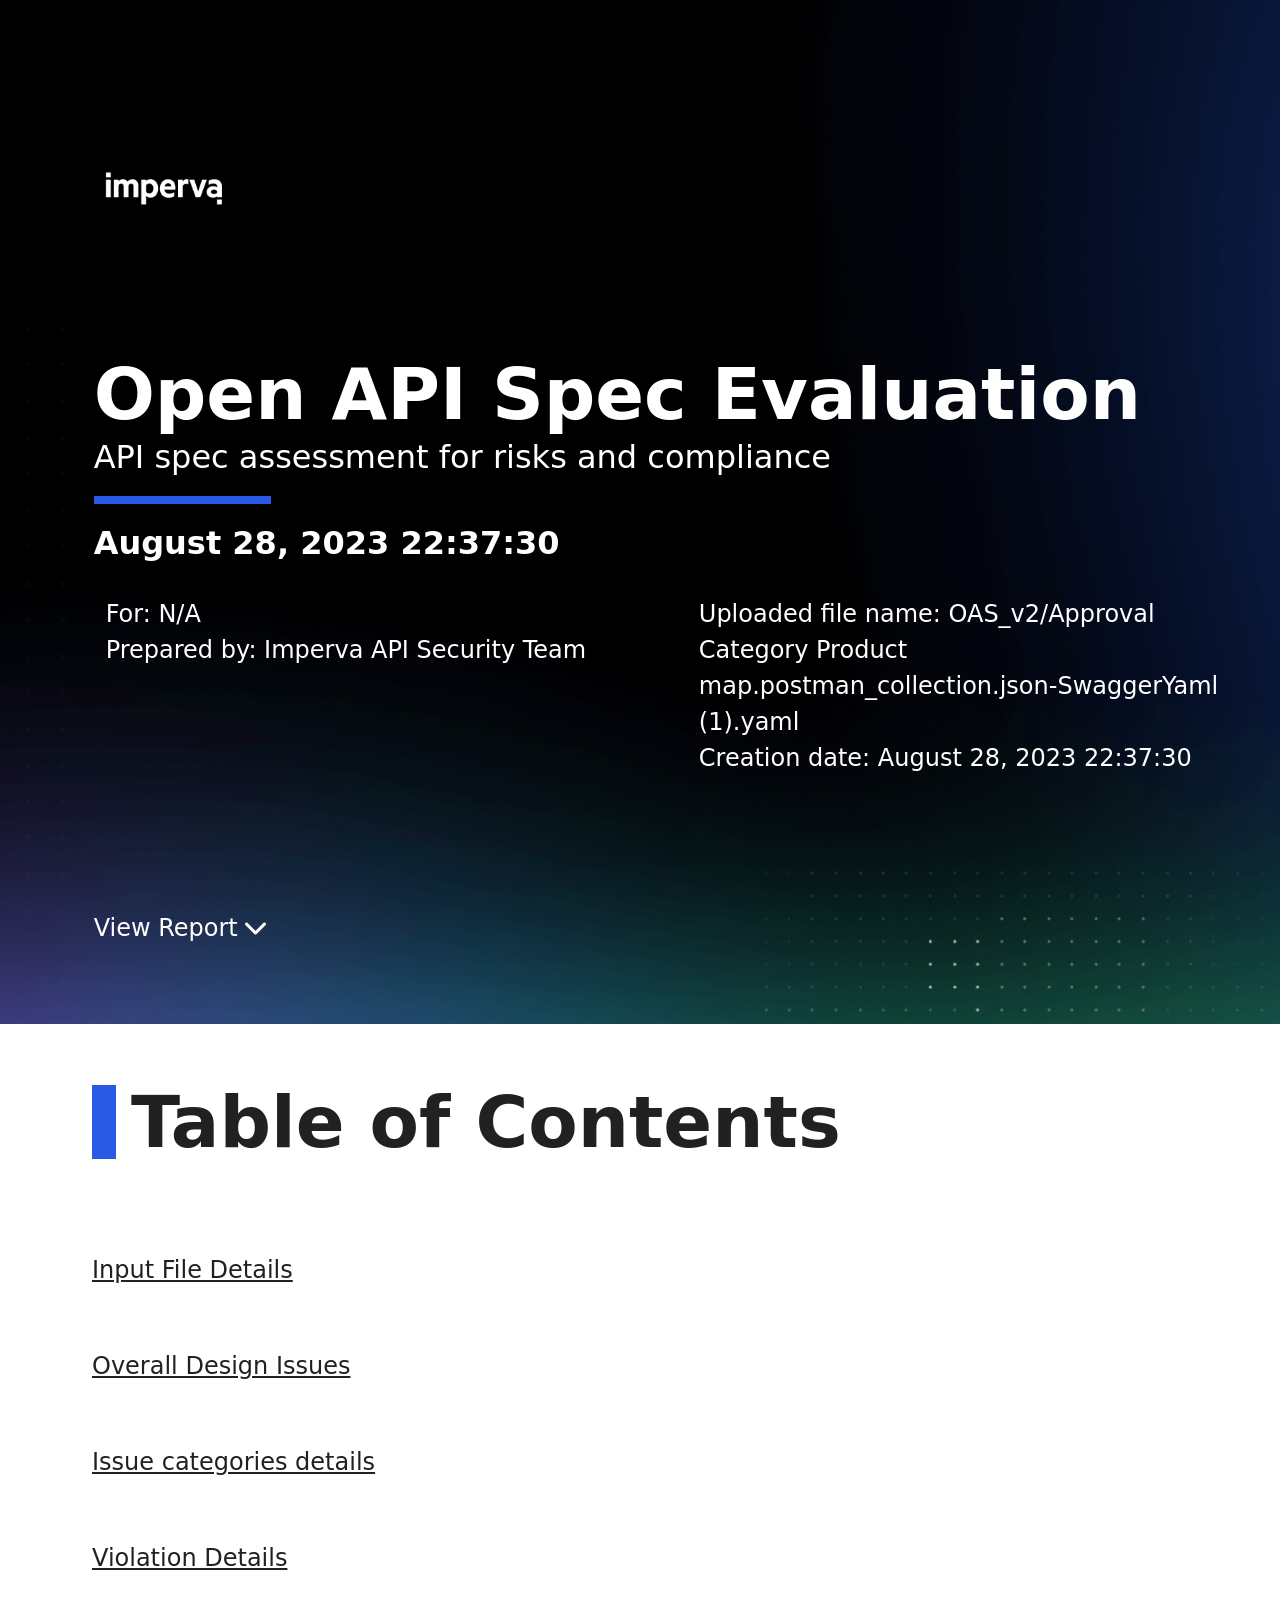
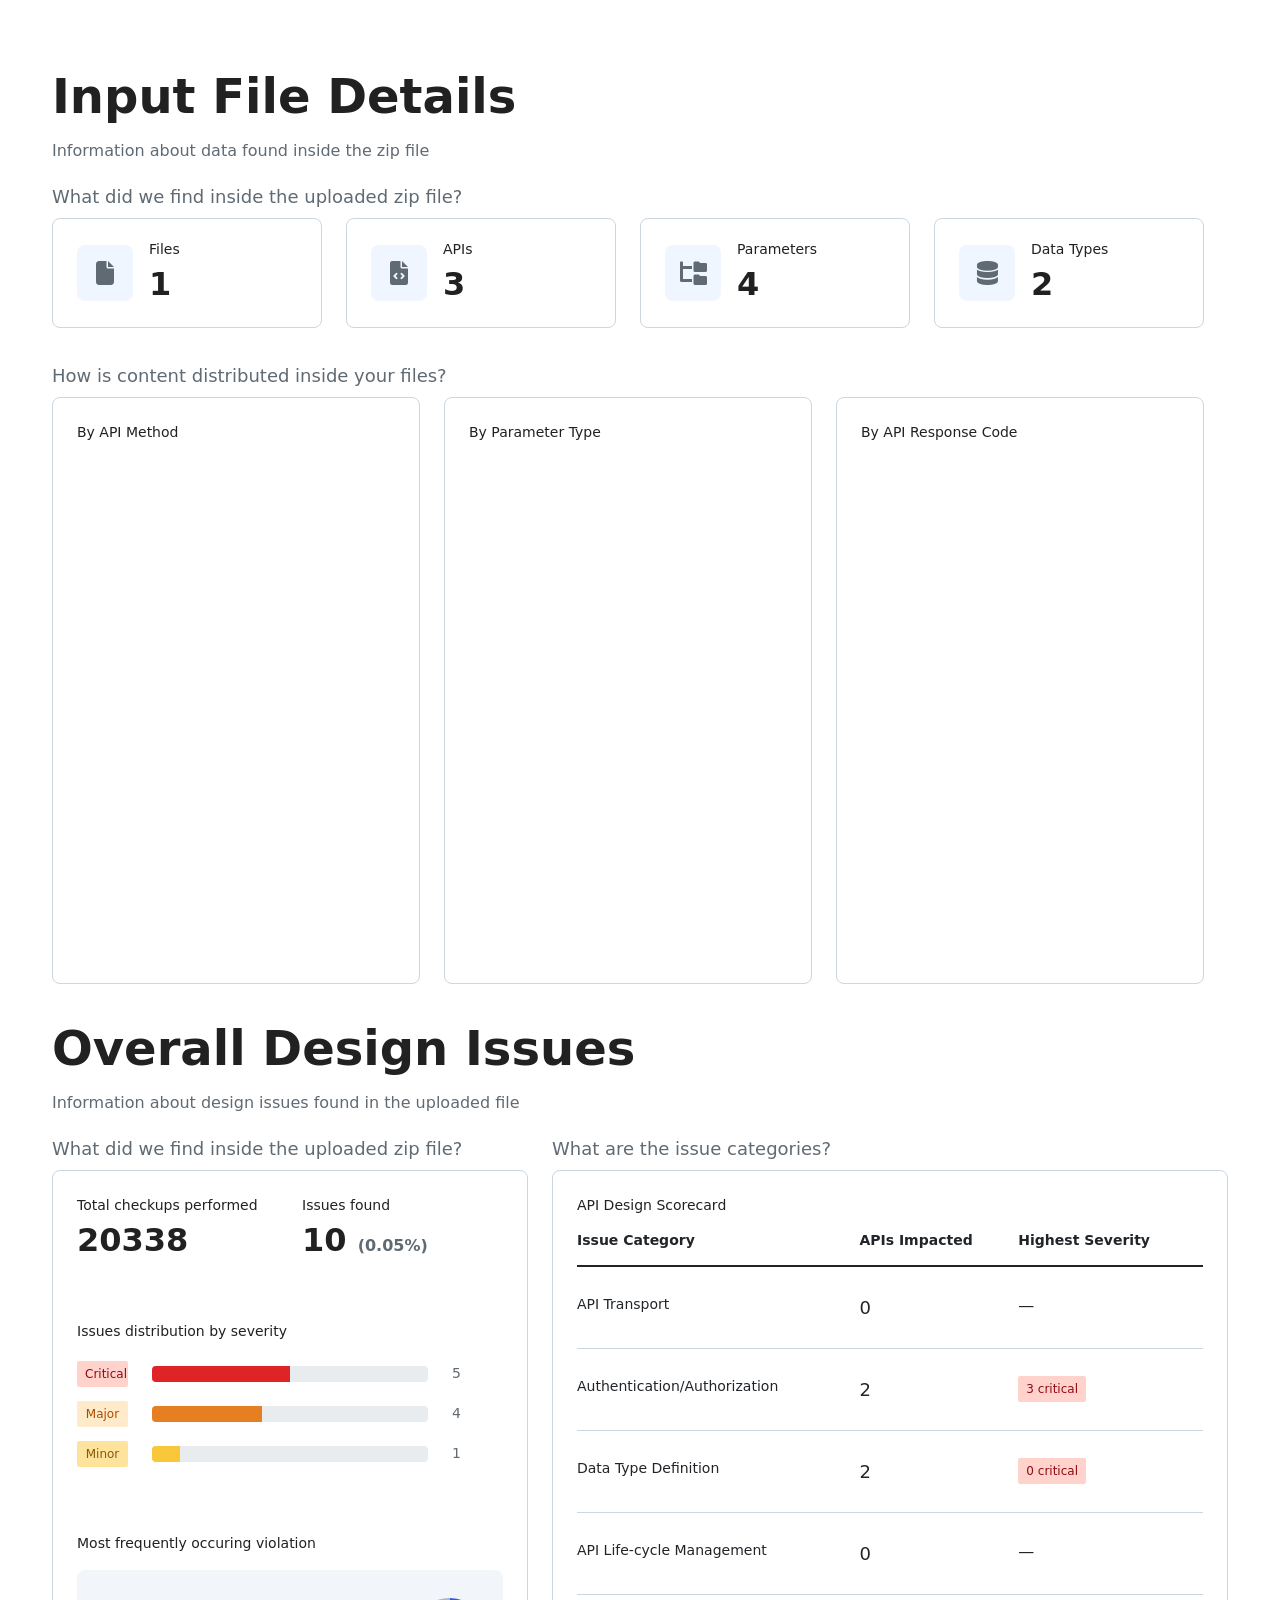
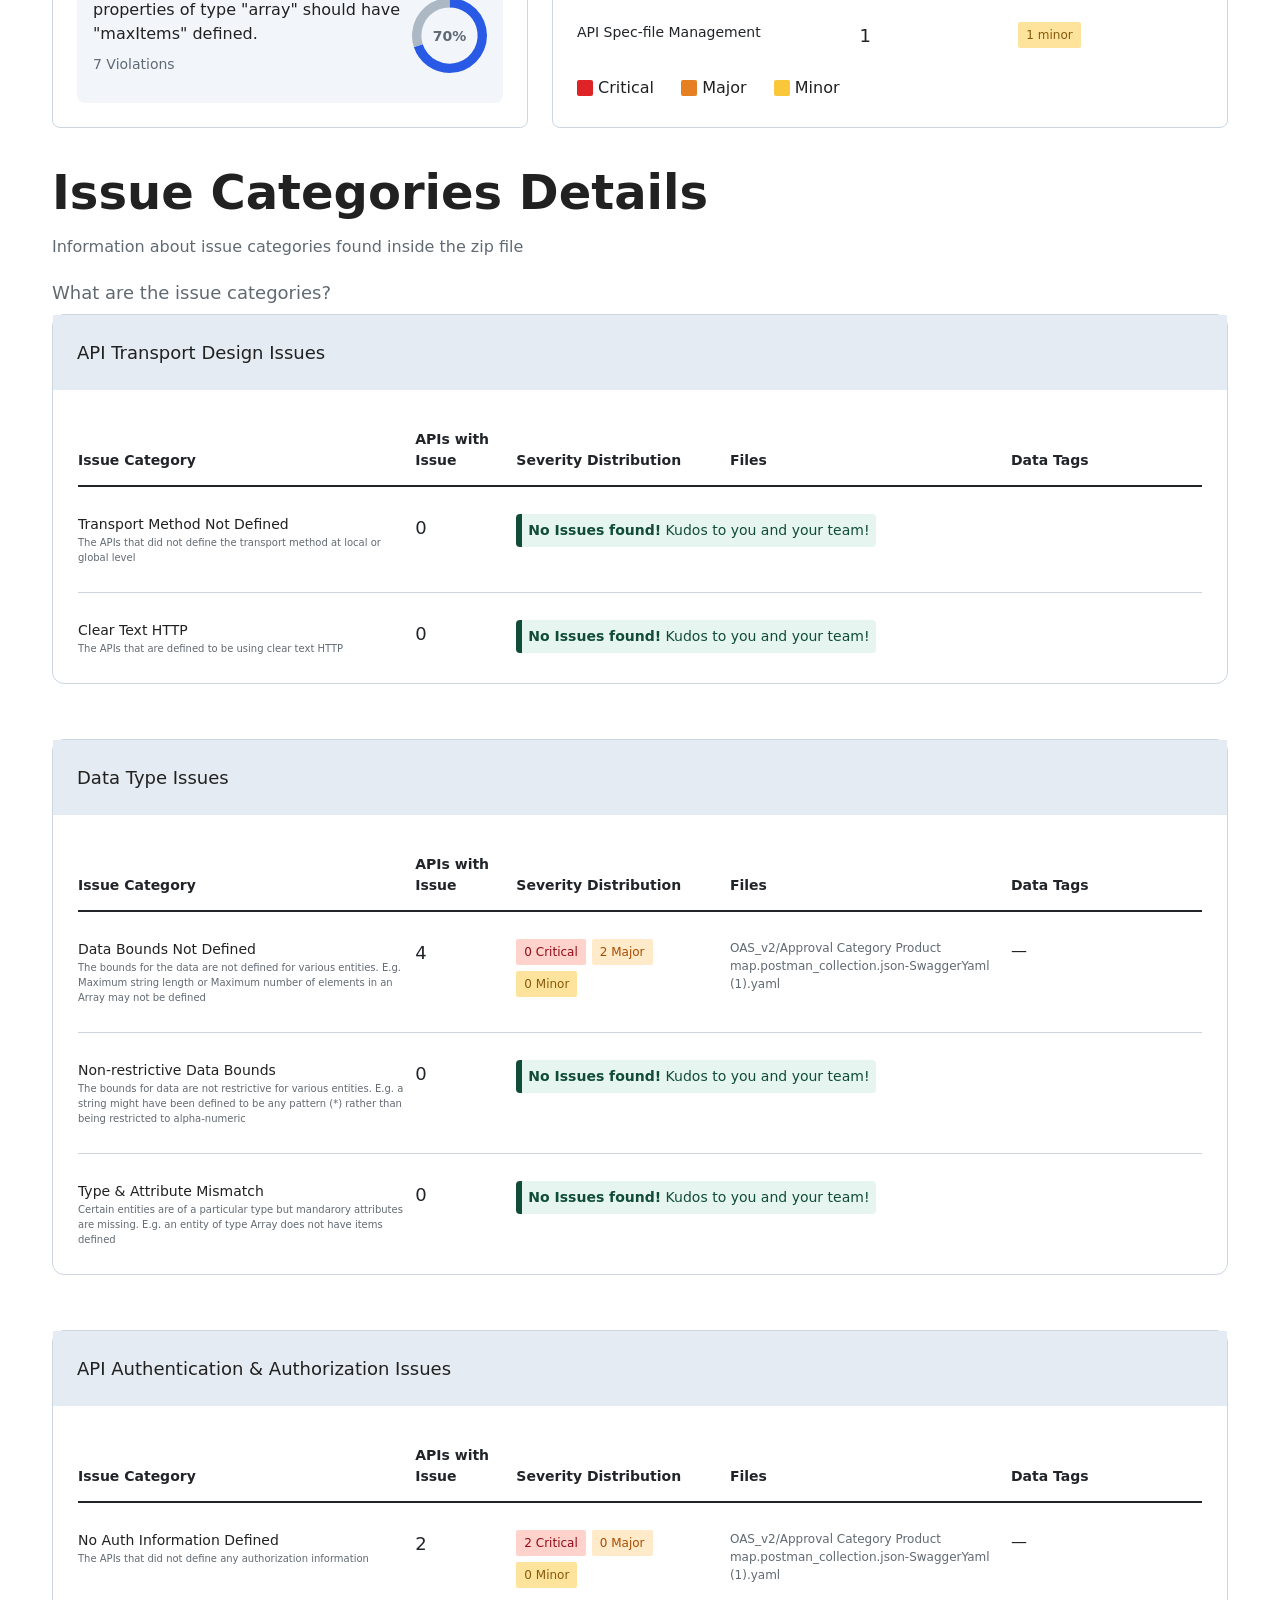
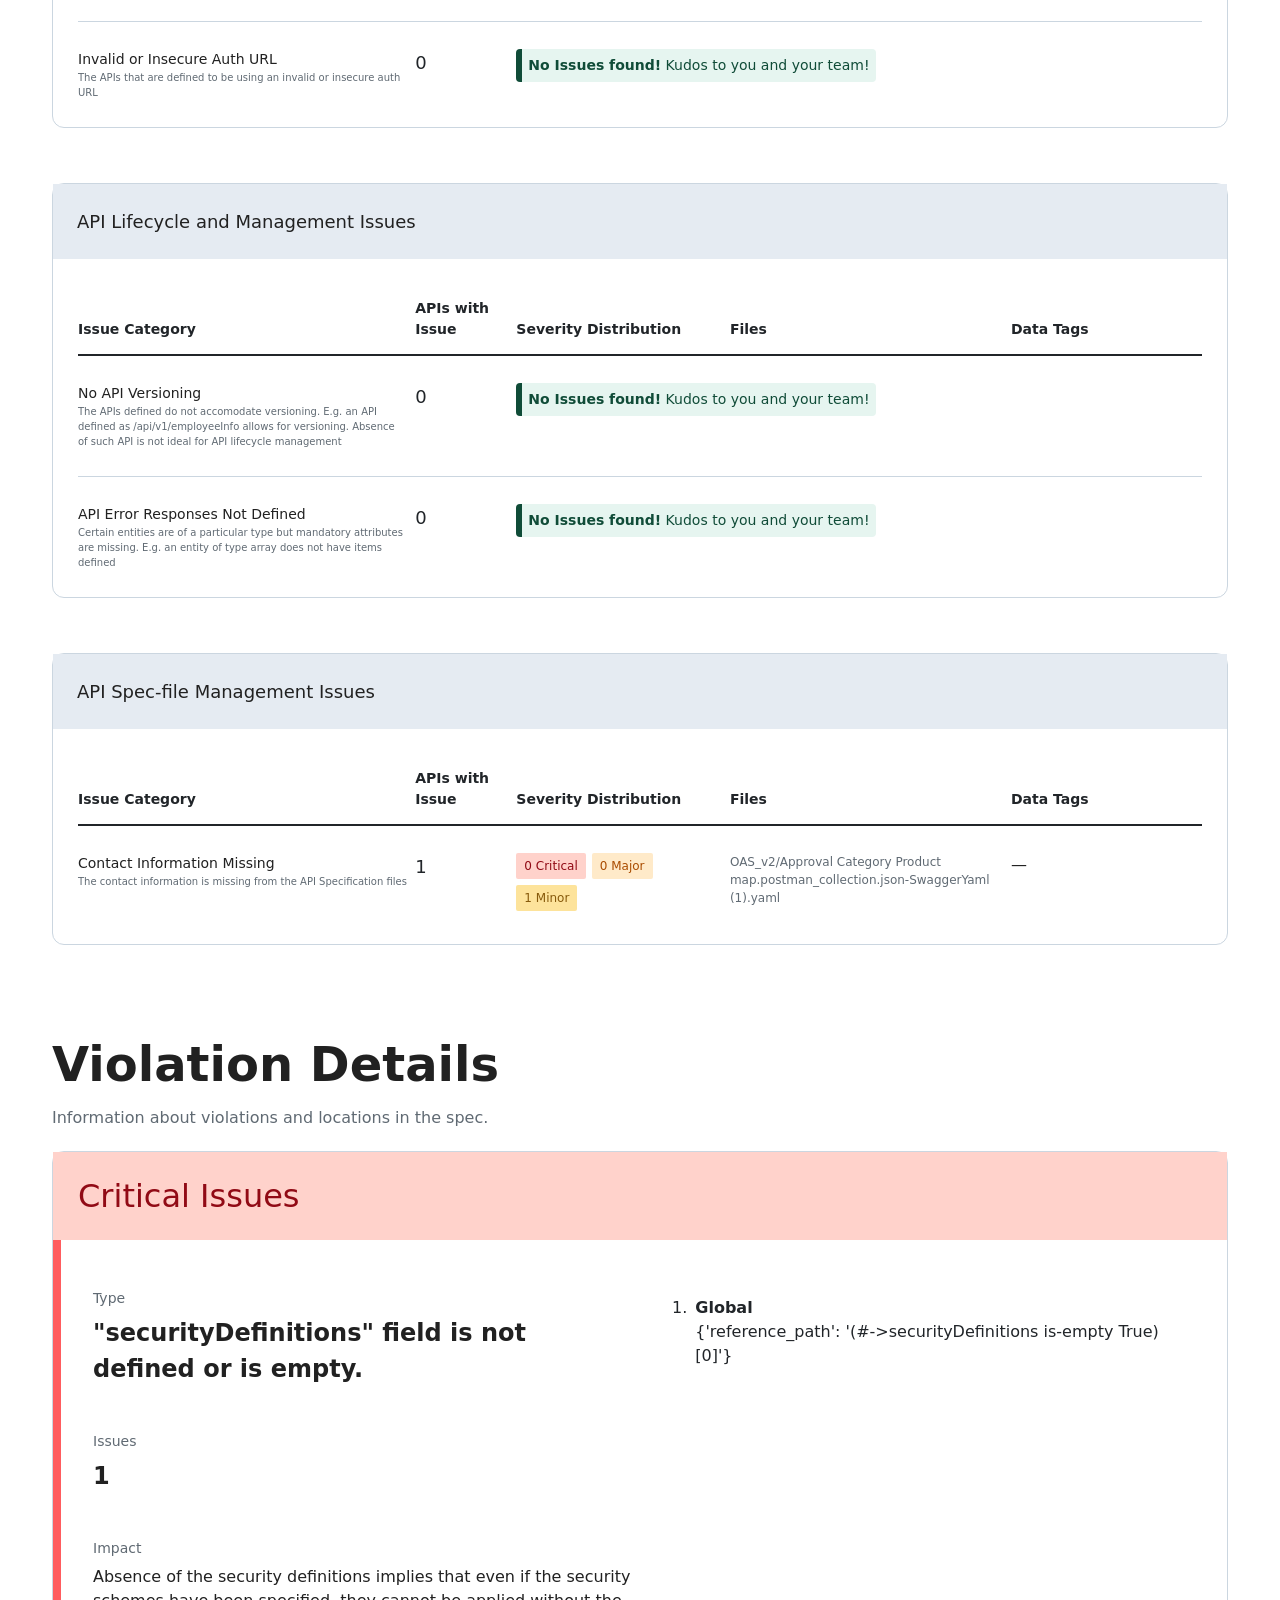
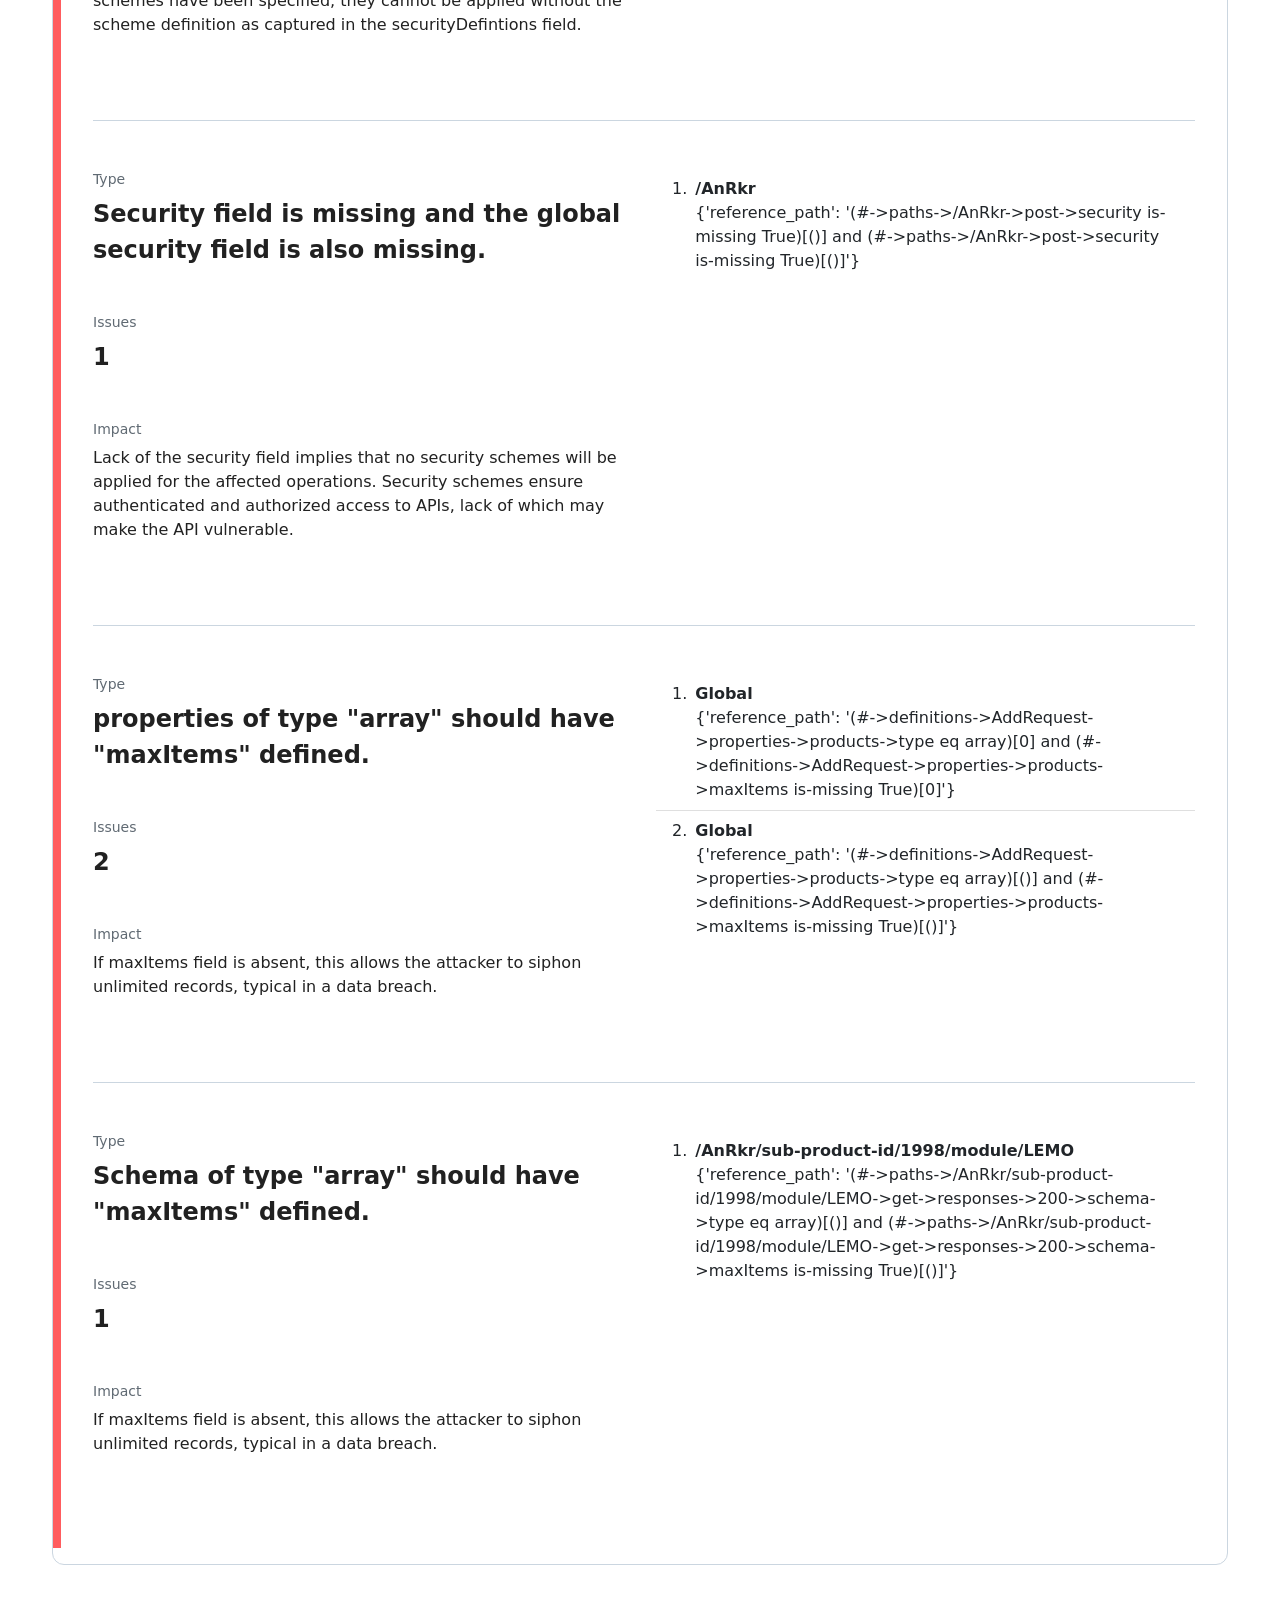
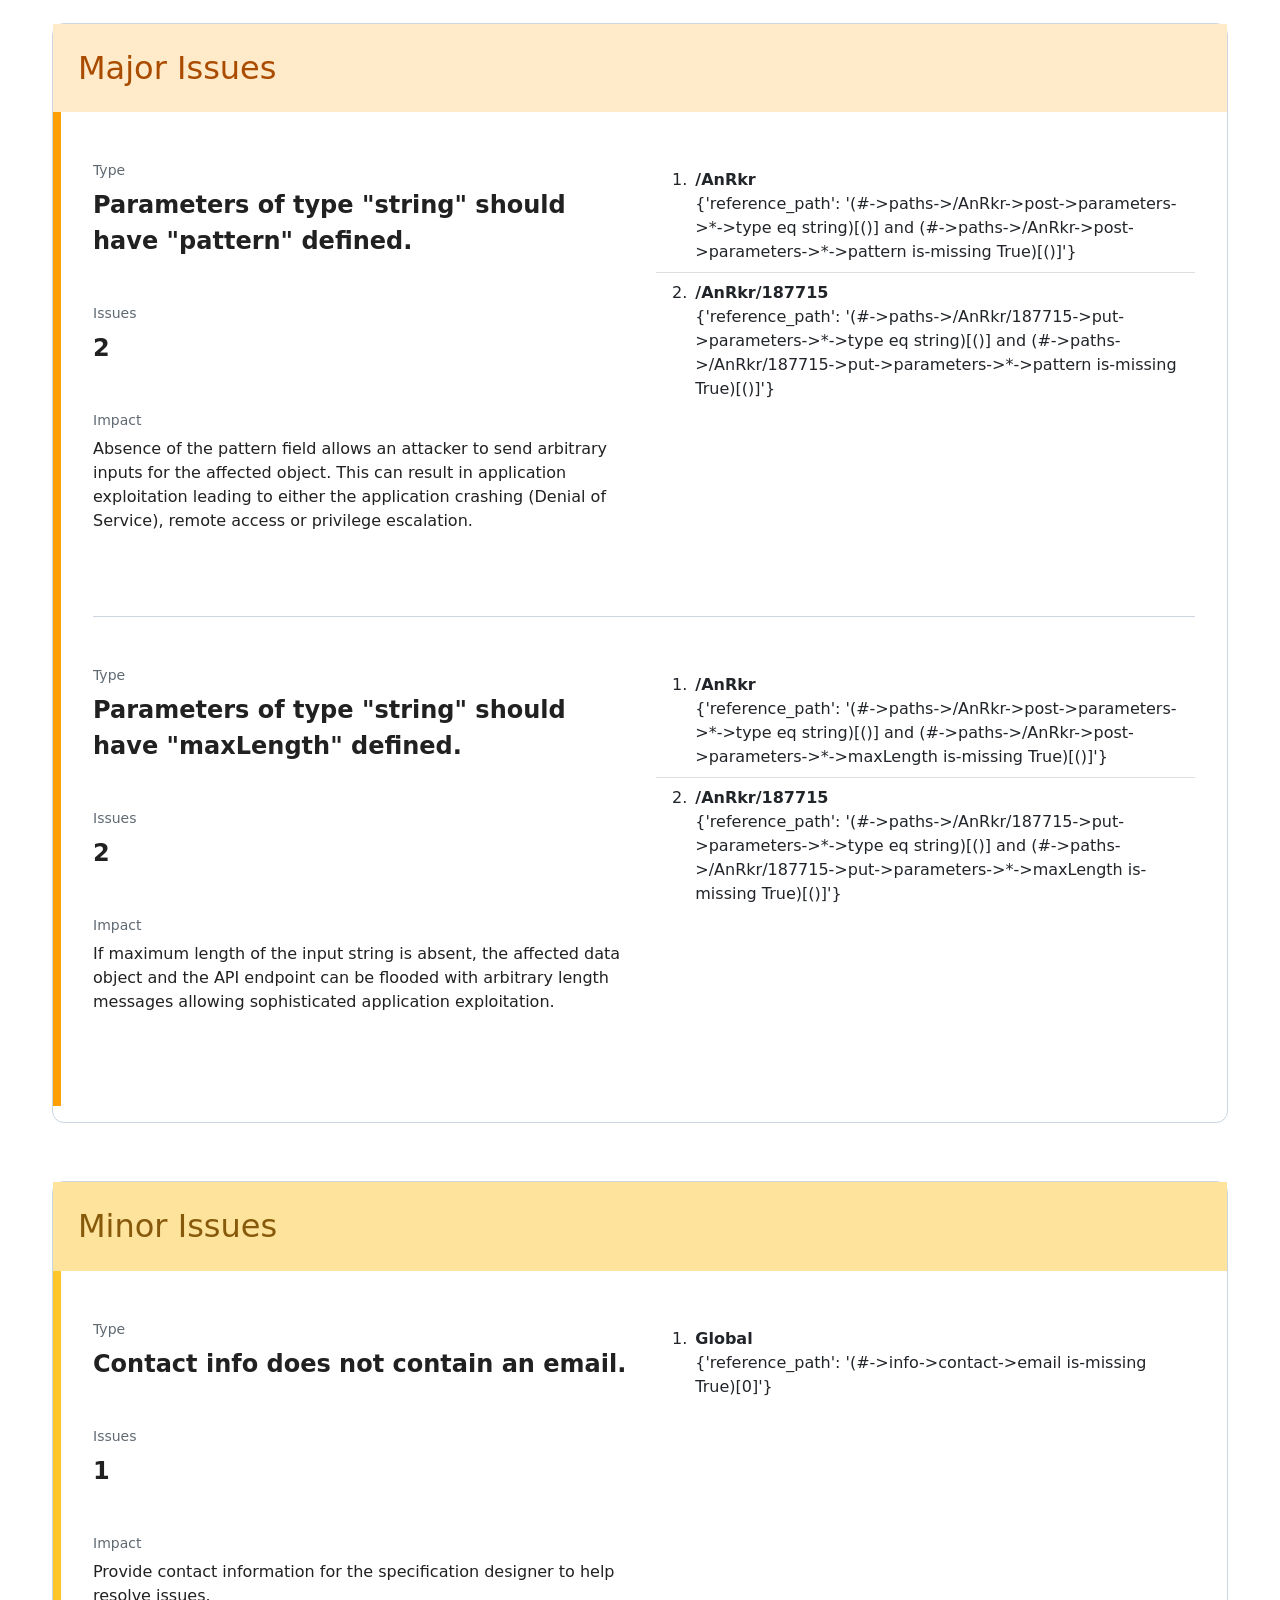
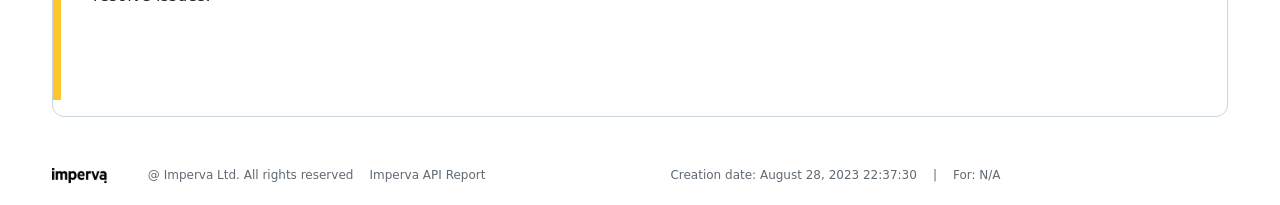
<file: sparc_report/index.html>
<!DOCTYPE html>
<html>
  <head>
    <link rel="stylesheet" type="text/css" href="./styles/bootstrap.min.css" />
    <link rel="stylesheet" type="text/css" href="./styles/all.min.css" />
    <link rel="stylesheet" type="text/css" href="./styles/html.css" />
    <title>Imperva - Open API Spec Evaluation Report</title>
  </head>

  <body onload="onDOMLoad()">
    <!-- NEW SLIDE -->
    <!-- TITLE -->
    <div class="slide intro-slide">
      <img class="branding" src="./assets/images/logo.png" />

      <div class="intro-title">
        <h1>Open API Spec Evaluation</h1>
        <h3>API spec assessment for risks and compliance</h3>
        <div class="intro-divider"></div>
        <h6>August 28, 2023 22:37:30</h6>

        <div class="row">
          <div class="col-6">
            <p class="customer">Prepared for: Name of the company</p>
            <p>Prepared by: Imperva API Security Team</p>
          </div>
          <div class="col-6">
            <p>Uploaded file name: OAS_v2/Approval Category Product map.postman_collection.json-SwaggerYaml (1).yaml</p>
            <p class="date">Creation Time: Jan 22, 2022, 14:56</p>
          </div>
        </div>

      </div>

      <div class="intro-footer">
        <p>
          View Report
          <i class="fa-solid fa-chevron-down"></i>
        </p>
      </div>
    </div>

    <!-- NEW SLIDE -->
    <!-- TABLE OF CONTENTS -->
    <div class="slide table-slide">
      <div class="title">
        <div class="block"></div>
        <h1>Table of Contents</h1>
      </div>

      <a class="table-link" href="#input-file-details">Input File Details</a>
      <a class="table-link" href="#overall-design-issues"
        >Overall Design Issues</a
      >
      <a class="table-link" href="#issue-categories-details"
        >Issue categories details</a
      >
      <a class="table-link" href="#violation-details">Violation Details</a>
    </div>

    <!-- NEW SLIDE -->
    <!-- INPUT FILE DETAILS -->
    <div id="input-file-details" class="slide content-slide input-file-details">

      <div class="slide-content">
        <h1>Input File Details</h1>
        <h3>Information about data found inside the zip file</h3>

        <div class="statistics">
          <p class="widget-title">
            What did we find inside the uploaded zip file?
          </p>
          <div class="row">
            <div class="col-3">
              <div class="statistic-col">
                <div class="icon-container">
                  <i class="fa-solid fa-file"></i>
                </div>
                <div>
                  <p class="stat-label">Files</p>
                  <p class="stat-metric">1</p>
                </div>
              </div>
            </div>
            <div class="col-3">
              <div class="statistic-col">
                <div class="icon-container">
                  <i class="fa-solid fa-file-code"></i>
                </div>
                <div>
                  <p class="stat-label">APIs</p>
                  <p class="stat-metric">3</p>
                </div>
              </div>
            </div>
            <div class="col-3">
              <div class="statistic-col">
                <div class="icon-container">
                  <i class="fa-solid fa-folder-tree"></i>
                </div>
                <div>
                  <p class="stat-label">Parameters</p>
                  <p class="stat-metric">4</p>
                </div>
              </div>
            </div>
            <div class="col-3">
              <div class="statistic-col">
                <div class="icon-container">
                  <i class="fa-solid fa-database"></i>
                </div>
                <div>
                  <p class="stat-label">Data Types</p>
                  <p class="stat-metric">2</p>
                </div>
              </div>
            </div>
          </div>
        </div>

        <div class="content-distribution">
          <p class="widget-title">
            How is content distributed inside your files?
          </p>
          <div class="row">
            <div class="col-4">
              <div id="distributionByMethodContainer" class="distribution-col">
                <p class="distribution-category">By API Method</p>
                <canvas id="distributionByMethod"></canvas>
              </div>
            </div>
            <div class="col-4">
              <div class="distribution-col">
                <p class="distribution-category">By Parameter Type</p>
                <canvas id="distributionByParamType"></canvas>
              </div>
            </div>
            <div class="col-4">
              <div class="distribution-col">
                <p class="distribution-category">By API Response Code</p>
                <canvas id="distributionByResponseCode"></canvas>
              </div>
            </div>
          </div>
        </div>
      </div>
    </div>

    <!-- NEW SLIDE -->
    <!-- OVERALL DESIGN ISSUES -->
    <div
      id="overall-design-issues"
      class="slide content-slide overall-design-issues"
    >

      <div class="slide-content">
        <h1>Overall Design Issues</h1>
        <h3>Information about design issues found in the uploaded file</h3>

        <div class="row">
          <div class="col-5">
            <p class="widget-title">
              What did we find inside the uploaded zip file?
            </p>

            <!-- CHECKS / ISSUES FOUND -->
            <div class="issues-overview-col">
              <div class="row">
                <div class="col-6">
                  <p class="issues-label">Total checkups performed</p>
                  <p class="issues-metric">20338 </p>
                </div>
                <div class="col-6">
                  <p class="issues-label">Issues found</p>
                  
                  
                  
                  
                  <p class="issues-metric">
                    10 <span class="percentage">(0.05%)</span>
                  </p>
                </div>
              </div>

              <!-- ISSUE DISTRIBUTION BY SEVERITY -->
              <p class="issues-label">Issues distribution by severity</p>

              <div class="distribution-by-severity">
                <div class="row critical-severity-row">
                  <div class="col-2">
                    <p class="severity-tag critical-shade">Critical</p>
                  </div>
                  <div class="col-8">
                    <div class="progress-container">
                      <div class="progress">
                        <!-- todo -->
                        <div
                          class="progress-bar critical-bg"
                          role="progressbar"
                          
                          style="width: 50.0%"
                          
                          aria-valuenow="75"
                          aria-valuemin="0"
                          aria-valuemax="100"
                        ></div>
                      </div>
                    </div>
                  </div>
                  <div class="col-2">
                    <p class="severity-value">5</p>
                  </div>
                </div>
                <div class="row major-severity-row">
                  <div class="col-2">
                    <p class="severity-tag major-shade">Major</p>
                  </div>
                  <div class="col-8">
                    <div class="progress-container">
                      <div class="progress">
                        <!-- todo -->
                        <div
                          class="progress-bar major-bg"
                          role="progressbar"
                          
                          style="width: 40.0%"
                          
                          aria-valuenow="50"
                          aria-valuemin="0"
                          aria-valuemax="100"
                        ></div>
                      </div>
                    </div>
                  </div>
                  <div class="col-2">
                    <p class="severity-value">4</p>
                  </div>
                </div>
                <div class="row minor-severity-row">
                  <div class="col-2">
                    <p class="severity-tag minor-shade">Minor</p>
                  </div>
                  <div class="col-8">
                    <div class="progress-container">
                      <div class="progress">
                        <!-- todo -->
                        <div
                          class="progress-bar minor-bg"
                          role="progressbar"
                          
                          style="width: 10.0%"
                          
                          aria-valuenow="25"
                          aria-valuemin="0"
                          aria-valuemax="100"
                        ></div>
                      </div>
                    </div>
                  </div>
                  <div class="col-2">
                    <p class="severity-value">1</p>
                  </div>
                </div>
              </div>

              <!-- FREQUENTLY OCCURING VIOLATIONS -->
              <p class="issues-label">Most frequently occuring violation</p>

              <div class="frequent-violations">
                <div class="violation">
                  <div>
                    <p>
                      properties of type "array" should have "maxItems" defined.
                    </p>
                    <p class="violation-metric">7  Violations</p>
                  </div>
                  <div class="violation-donut-container">
                    <canvas
                      id="violationMetric1"
                      width="75"
                      height="75"
                    ></canvas>
                    <p class="violation-donut-percentage">20%</p>
                  </div>
                </div>
              </div>
            </div>
          </div>

          <div class="col-7 d-flex flex-column">
            <p class="widget-title">What are the issue categories?</p>
            <div class="issues-categories-col flex-fill">
              <!-- API DESIGN SCORECARD TABLE -->

              <p class="issues-label">API Design Scorecard</p>
              <!-- todo -->
              <table class="table">
                <thead>
                  <tr>
                    <th scope="col">Issue Category</th>
                    <th scope="col">APIs Impacted</th>
                    <th scope="col">Highest Severity</th>
                  </tr>
                </thead>
                
                <tbody>
                  <tr>
                    <td>API Transport</td>
                    <td>0</td>
                    
                    
                      
                    
                    <td>
                      
                      <p>—</p>
                      
                    </td>
                  </tr>
                  <tr>
                    <td>Authentication/Authorization</td>
                    <td>2</td>
                    
                    
                      
                    
                    <td>
                      
                      <p class="severity-tag critical-shade">3 critical</p>
                      
                    </td>
                  </tr>
                  <tr>
                    <td>Data Type Definition</td>
                    <td>2</td>
                    
                    
                      
                    
                    <td>
                      
                      <p class="severity-tag critical-shade">0 critical</p>
                      
                    </td>
                  </tr>
                  <tr>
                    <td>API Life-cycle Management</td>
                    <td>0</td>
                    
                    
                      
                    
                    <td>
                      
                      <p>—</p>
                      
                    </td>
                  </tr>
                  <tr>
                    <td>API Spec-file Management</td>
                    <td>1</td>
                    
                    
                      
                    
                    <td>
                      
                      <p class="severity-tag minor-shade">1 minor</p>
                      
                    </td>
                  </tr>
                </tbody>
              </table>

              <div class="d-flex">
                <div class="legend-container d-flex align-items-center">
                  <div class="legend-square critical-bg"></div>
                  <p>Critical</p>
                </div>
                <div class="legend-container d-flex align-items-center">
                  <div class="legend-square major-bg"></div>
                  <p>Major</p>
                </div>
                <div class="legend-container d-flex align-items-center">
                  <div class="legend-square minor-bg"></div>
                  <p>Minor</p>
                </div>
              </div>
            </div>
          </div>
        </div>
      </div>
    </div>

    <!-- NEW SLIDE -->
    <!-- ISSUE CATEGORIES DETAILS- API Transport Issues -->
    <div
      id="issue-categories-details"
      class="slide content-slide issue-categories-details"
    >

      <div class="slide-content">
        <h1>Issue Categories Details</h1>
        <h3>Information about issue categories found inside the zip file</h3>

        <p class="widget-title">What are the issue categories?</p>

        <div class="table-tile">
          <p class="table-heading">API Transport Design Issues</p>

          <div class="table-container">
            <table class="table">
              <thead>
                <tr>
                  <th scope="col">Issue Category</th>
                  <th scope="col">APIs with Issue</th>
                  <th scope="col">Severity Distribution</th>
                  <th scope="col">Files</th>
                  <th scope="col">Data Tags</th>
                </tr>
              </thead>
              <tbody>
                <tr>
                  <td>
                    <div>
                      <p>Transport Method Not Defined</p>
                      <p class="issue-category-desc">
                        The APIs that did not define the transport method at
                        local or global level
                      </p>
                    </div>
                  </td>
                  
                  <td>0</td>
                  
                  <td colspan="3">
                    <p class="kudos-banner"><b>No Issues found!</b> Kudos to you and your team!</p>
                  </td>
                  
                </tr>
                <tr>
                  <td>
                    <div>
                      <p>Clear Text HTTP</p>
                      <p class="issue-category-desc">
                        The APIs that are defined to be using clear text HTTP
                      </p>
                    </div>
                  </td>
                  
                  <td>0</td>
                  
                  <td colspan="3">
                    <p class="kudos-banner"><b>No Issues found!</b> Kudos to you and your team!</p>
                  </td>
                  
                </tr>
              </tbody>
            </table>
          </div>
        </div>

        <div class="table-tile">
          <p class="table-heading">Data Type Issues</p>

          <div class="table-container">
            <table class="table">
              <thead>
                <tr>
                  <th scope="col">Issue Category</th>
                  <th scope="col">APIs with Issue</th>
                  <th scope="col">Severity Distribution</th>
                  <th scope="col">Files</th>
                  <th scope="col">Data Tags</th>
                </tr>
              </thead>
              <tbody>
                <tr>
                  <td>
                    <div>
                      <p>Data Bounds Not Defined</p>
                      <p class="issue-category-desc">
                        The bounds for the data are not defined for various entities. E.g. Maximum string length or Maximum number of elements in an Array may not be defined
                      </p>
                    </div>
                  </td>
                  
                  <td>4</td>
                  
                  
                  
                  
                  
                  <td>
                    <div class="tags-list d-flex flex-wrap">
                      <p class="severity-tag critical-shade">0 Critical</p>
                      <p class="severity-tag major-shade">2 Major</p>
                      <p class="severity-tag minor-shade">0 Minor</p>
                    </div>
                  </td>
                  
                  <td>
                    
                    <p class="filename-text">OAS_v2/Approval Category Product map.postman_collection.json-SwaggerYaml (1).yaml</p>
                    
                  </td>
                  
                  <td>
                    <div class="tags-list d-flex flex-wrap">
                      
                        <p>—</p>
                      
                    </div>
                  </td>
                  
                </tr>
                <tr>
                  <td>
                    <div>
                      <p>Non-restrictive Data Bounds</p>
                      <p class="issue-category-desc">
                        The bounds for data are not restrictive for various entities. E.g. a string might have been defined to be any pattern (*) rather than being restricted to alpha-numeric
                      </p>
                    </div>
                  </td>
                  
                  <td>0</td>
                  
                  <td colspan="3">
                    <p class="kudos-banner"><b>No Issues found!</b> Kudos to you and your team!</p>
                  </td>
                  
                </tr>
                <tr>
                  <td>
                    <div>
                      <p>Type & Attribute Mismatch</p>
                      <p class="issue-category-desc">
                        Certain entities are of a particular type but mandarory attributes are missing. E.g. an entity of type Array does not have items defined
                      </p>
                    </div>
                  </td>
                  
                  <td>0</td>
                  
                  <td colspan="3">
                    <p class="kudos-banner"><b>No Issues found!</b> Kudos to you and your team!</p>
                  </td>
                  
                </tr>
              </tbody>
            </table>
          </div>
        </div>

        <div class="table-tile">
          <p class="table-heading">API Authentication & Authorization Issues</p>

          <div class="table-container">
            <table class="table">
              <thead>
                <tr>
                  <th scope="col">Issue Category</th>
                  <th scope="col">APIs with Issue</th>
                  <th scope="col">Severity Distribution</th>
                  <th scope="col">Files</th>
                  <th scope="col">Data Tags</th>
                </tr>
              </thead>
              <tbody>
                <tr>
                  <td>
                    <div>
                      <p>No Auth Information Defined</p>
                      <p class="issue-category-desc">
                        The APIs that did not define any authorization information
                      </p>
                    </div>
                  </td>
                  
                  <td>2</td>
                  
                  
                  
                  
                  
                  <td>
                    <div class="tags-list d-flex flex-wrap">
                      <p class="severity-tag critical-shade">2 Critical</p>
                      <p class="severity-tag major-shade">0 Major</p>
                      <p class="severity-tag minor-shade">0 Minor</p>
                    </div>
                  </td>
                  
                  <td>
                    
                    <p class="filename-text">OAS_v2/Approval Category Product map.postman_collection.json-SwaggerYaml (1).yaml </p>
                    
                  </td>
                  
                  <td>
                    <div class="tags-list d-flex flex-wrap">
                      
                        <p>—</p>
                      
                    </div>
                  </td>
                  
                </tr>
                <tr>
                  <td>
                    <div>
                      <p>Invalid or Insecure Auth URL</p>
                      <p class="issue-category-desc">
                        The APIs that are defined to be using an invalid or insecure auth URL
                      </p>
                    </div>
                  </td>
                  
                  <td>0</td>
                  
                  <td colspan="3">
                    <p class="kudos-banner"><b>No Issues found!</b> Kudos to you and your team!</p>
                  </td>
                  
                </tr>
              </tbody>
            </table>
          </div>
        </div>

        <div class="table-tile">
          <p class="table-heading">API Lifecycle and Management Issues</p>

          <div class="table-container">
            <table class="table">
              <thead>
                <tr>
                  <th scope="col">Issue Category</th>
                  <th scope="col">APIs with Issue</th>
                  <th scope="col">Severity Distribution</th>
                  <th scope="col">Files</th>
                  <th scope="col">Data Tags</th>
                </tr>
              </thead>
              <tbody>
                <tr>
                  <td>
                    <div>
                      <p>No API Versioning</p>
                      <p class="issue-category-desc">
                        The APIs defined do not accomodate versioning. E.g. an API defined as /api/v1/employeeInfo allows for versioning. Absence of such API is not ideal for API lifecycle management
                      </p>
                    </div>
                  </td>
                  
                  <td>0</td>
                  
                  <td colspan="3">
                    <p class="kudos-banner"><b>No Issues found!</b> Kudos to you and your team!</p>
                  </td>
                  
                </tr>
                <tr>
                  <td>
                    <div>
                      <p>API Error Responses Not Defined</p>
                      <p class="issue-category-desc">
                        Certain entities are of a particular type but mandatory attributes are missing. E.g. an entity of type array does not have items defined
                      </p>
                    </div>
                  </td>
                  
                  <td>0</td>
                  
                  <td colspan="3">
                    <p class="kudos-banner"><b>No Issues found!</b> Kudos to you and your team!</p>
                  </td>
                  
                </tr>
              </tbody>
            </table>
          </div>
        </div>

        <div class="table-tile">
          <p class="table-heading">API Spec-file Management Issues</p>

          <div class="table-container">
            <table class="table">
              <thead>
                <tr>
                  <th scope="col">Issue Category</th>
                  <th scope="col">APIs with Issue</th>
                  <th scope="col">Severity Distribution</th>
                  <th scope="col">Files</th>
                  <th scope="col">Data Tags</th>
                </tr>
              </thead>
              <tbody>
                <tr>
                  <td>
                    <div>
                      <p>Contact Information Missing</p>
                      <p class="issue-category-desc">
                        The contact information is missing from the API Specification files
                      </p>
                    </div>
                  </td>
                  
                  <td>1</td>
                  
                  
                  
                  
                  
                  <td>
                    <div class="tags-list d-flex flex-wrap">
                      <p class="severity-tag critical-shade">0 Critical</p>
                      <p class="severity-tag major-shade">0 Major</p>
                      <p class="severity-tag minor-shade">1 Minor</p>
                    </div>
                  </td>
                  
                  <td>
                    
                    <p class="filename-text">OAS_v2/Approval Category Product map.postman_collection.json-SwaggerYaml (1).yaml</p>
                    
                  </td>
                  
                  <td>
                    <div class="tags-list d-flex flex-wrap">
                      
                        <p>—</p>
                      
                    </div>
                  </td>
                  
                </tr>
              </tbody>
            </table>
          </div>
        </div>

      </div>
    </div>

    <!-- NEW SLIDE -->
    <!-- VIOLATION DETAILS -->
    <div id="violation-details" class="slide content-slide violation-details">

      <div class="slide-content">
        <h1>Violation Details</h1>
        <h3>Information about violations and locations in the spec.</h3>

        
        <div class="issues-container">
          <h2 class="critical-shade">Critical Issues</h2>

          <div class="issues-list critical-issues-list">
            
            <div class="row">
              <div class="col-6">
                <div class="violation-label-metric-container">
                  <p class="violation-label">Type</p>
                  <p class="violation-metric">"securityDefinitions" field is not defined or is empty.</p>
                </div>

                
                
                
                
                
                

                <div class="violation-label-metric-container">
                  <p class="violation-label">Issues</p>
                  <p class="violation-metric">1</p>
                </div>

                <div class="violation-label-metric-container">
                  <p class="violation-label">Impact</p>
                  <p class="violation-desc">
                    Absence of the security definitions implies that even if the security schemes have been specified, they cannot be applied without the scheme definition as captured in the securityDefintions field.
                  </p>
                </div>
              </div>
              <div class="col-6">
                <ol class="list-group list-group-numbered list-group-flush">
                  
                  
                  <li class="list-group-item d-flex justify-content-between align-items-start">
                    <div class="ms-2 me-auto">
                      <div class="fw-bold">Global</div>
                      {'reference_path': '(#->securityDefinitions is-empty True)[0]'}
                    </div>
                  </li>
                  
                </ol>
              </div>
            </div>
            
            <div class="issue-divider"></div>
            
            
            <div class="row">
              <div class="col-6">
                <div class="violation-label-metric-container">
                  <p class="violation-label">Type</p>
                  <p class="violation-metric">Security field is missing and the global security field is also missing.</p>
                </div>

                
                
                
                
                
                

                <div class="violation-label-metric-container">
                  <p class="violation-label">Issues</p>
                  <p class="violation-metric">1</p>
                </div>

                <div class="violation-label-metric-container">
                  <p class="violation-label">Impact</p>
                  <p class="violation-desc">
                    Lack of the security field implies that no security schemes will be applied for the affected operations. Security schemes ensure authenticated and authorized access to APIs, lack of which may make the API vulnerable.
                  </p>
                </div>
              </div>
              <div class="col-6">
                <ol class="list-group list-group-numbered list-group-flush">
                  
                  
                  <li class="list-group-item d-flex justify-content-between align-items-start">
                    <div class="ms-2 me-auto">
                      <div class="fw-bold">/AnRkr</div>
                      {'reference_path': '(#->paths->/AnRkr->post->security is-missing True)[()] and (#->paths->/AnRkr->post->security is-missing True)[()]'}
                    </div>
                  </li>
                  
                </ol>
              </div>
            </div>
            
            <div class="issue-divider"></div>
            
            
            <div class="row">
              <div class="col-6">
                <div class="violation-label-metric-container">
                  <p class="violation-label">Type</p>
                  <p class="violation-metric">properties of type "array" should have "maxItems" defined.</p>
                </div>

                
                
                
                
                
                

                <div class="violation-label-metric-container">
                  <p class="violation-label">Issues</p>
                  <p class="violation-metric">2</p>
                </div>

                <div class="violation-label-metric-container">
                  <p class="violation-label">Impact</p>
                  <p class="violation-desc">
                    If maxItems field is absent, this allows the attacker to siphon unlimited records, typical in a data breach.
                  </p>
                </div>
              </div>
              <div class="col-6">
                <ol class="list-group list-group-numbered list-group-flush">
                  
                  
                  <li class="list-group-item d-flex justify-content-between align-items-start">
                    <div class="ms-2 me-auto">
                      <div class="fw-bold">Global</div>
                      {'reference_path': '(#->definitions->AddRequest->properties->products->type eq array)[0] and (#->definitions->AddRequest->properties->products->maxItems is-missing True)[0]'}
                    </div>
                  </li>
                  
                  
                  <li class="list-group-item d-flex justify-content-between align-items-start">
                    <div class="ms-2 me-auto">
                      <div class="fw-bold">Global</div>
                      {'reference_path': '(#->definitions->AddRequest->properties->products->type eq array)[()] and (#->definitions->AddRequest->properties->products->maxItems is-missing True)[()]'}
                    </div>
                  </li>
                  
                </ol>
              </div>
            </div>
            
            <div class="issue-divider"></div>
            
            
            <div class="row">
              <div class="col-6">
                <div class="violation-label-metric-container">
                  <p class="violation-label">Type</p>
                  <p class="violation-metric">Schema of type "array" should have "maxItems" defined.</p>
                </div>

                
                
                
                
                
                

                <div class="violation-label-metric-container">
                  <p class="violation-label">Issues</p>
                  <p class="violation-metric">1</p>
                </div>

                <div class="violation-label-metric-container">
                  <p class="violation-label">Impact</p>
                  <p class="violation-desc">
                    If maxItems field is absent, this allows the attacker to siphon unlimited records, typical in a data breach.
                  </p>
                </div>
              </div>
              <div class="col-6">
                <ol class="list-group list-group-numbered list-group-flush">
                  
                  
                  <li class="list-group-item d-flex justify-content-between align-items-start">
                    <div class="ms-2 me-auto">
                      <div class="fw-bold">/AnRkr/sub-product-id/1998/module/LEMO</div>
                      {'reference_path': '(#->paths->/AnRkr/sub-product-id/1998/module/LEMO->get->responses->200->schema->type eq array)[()] and (#->paths->/AnRkr/sub-product-id/1998/module/LEMO->get->responses->200->schema->maxItems is-missing True)[()]'}
                    </div>
                  </li>
                  
                </ol>
              </div>
            </div>
            
            
          </div>
        </div>
        
        <div class="issues-container">
          <h2 class="major-shade">Major Issues</h2>

          <div class="issues-list major-issues-list">
            
            <div class="row">
              <div class="col-6">
                <div class="violation-label-metric-container">
                  <p class="violation-label">Type</p>
                  <p class="violation-metric">Parameters of type "string" should have "pattern" defined.</p>
                </div>

                
                
                
                
                
                

                <div class="violation-label-metric-container">
                  <p class="violation-label">Issues</p>
                  <p class="violation-metric">2</p>
                </div>

                <div class="violation-label-metric-container">
                  <p class="violation-label">Impact</p>
                  <p class="violation-desc">
                    Absence of the pattern field allows an attacker to send arbitrary inputs for the affected object. This can result in application exploitation leading to either the application crashing (Denial of Service), remote access or privilege escalation.
                  </p>
                </div>
              </div>
              <div class="col-6">
                <ol class="list-group list-group-numbered list-group-flush">
                  
                  
                  <li class="list-group-item d-flex justify-content-between align-items-start">
                    <div class="ms-2 me-auto">
                      <div class="fw-bold">/AnRkr</div>
                      {'reference_path': '(#->paths->/AnRkr->post->parameters->*->type eq string)[()] and (#->paths->/AnRkr->post->parameters->*->pattern is-missing True)[()]'}
                    </div>
                  </li>
                  
                  
                  <li class="list-group-item d-flex justify-content-between align-items-start">
                    <div class="ms-2 me-auto">
                      <div class="fw-bold">/AnRkr/187715</div>
                      {'reference_path': '(#->paths->/AnRkr/187715->put->parameters->*->type eq string)[()] and (#->paths->/AnRkr/187715->put->parameters->*->pattern is-missing True)[()]'}
                    </div>
                  </li>
                  
                </ol>
              </div>
            </div>
            
            <div class="issue-divider"></div>
            
            
            <div class="row">
              <div class="col-6">
                <div class="violation-label-metric-container">
                  <p class="violation-label">Type</p>
                  <p class="violation-metric">Parameters of type "string" should have "maxLength" defined.</p>
                </div>

                
                
                
                
                
                

                <div class="violation-label-metric-container">
                  <p class="violation-label">Issues</p>
                  <p class="violation-metric">2</p>
                </div>

                <div class="violation-label-metric-container">
                  <p class="violation-label">Impact</p>
                  <p class="violation-desc">
                    If maximum length of the input string is absent, the affected data object and the API endpoint can be flooded with arbitrary length messages allowing sophisticated application exploitation.
                  </p>
                </div>
              </div>
              <div class="col-6">
                <ol class="list-group list-group-numbered list-group-flush">
                  
                  
                  <li class="list-group-item d-flex justify-content-between align-items-start">
                    <div class="ms-2 me-auto">
                      <div class="fw-bold">/AnRkr</div>
                      {'reference_path': '(#->paths->/AnRkr->post->parameters->*->type eq string)[()] and (#->paths->/AnRkr->post->parameters->*->maxLength is-missing True)[()]'}
                    </div>
                  </li>
                  
                  
                  <li class="list-group-item d-flex justify-content-between align-items-start">
                    <div class="ms-2 me-auto">
                      <div class="fw-bold">/AnRkr/187715</div>
                      {'reference_path': '(#->paths->/AnRkr/187715->put->parameters->*->type eq string)[()] and (#->paths->/AnRkr/187715->put->parameters->*->maxLength is-missing True)[()]'}
                    </div>
                  </li>
                  
                </ol>
              </div>
            </div>
            
            
          </div>
        </div>
        
        <div class="issues-container">
          <h2 class="minor-shade">Minor Issues</h2>

          <div class="issues-list minor-issues-list">
            
            <div class="row">
              <div class="col-6">
                <div class="violation-label-metric-container">
                  <p class="violation-label">Type</p>
                  <p class="violation-metric">Contact info does not contain an email.</p>
                </div>

                
                
                
                
                
                

                <div class="violation-label-metric-container">
                  <p class="violation-label">Issues</p>
                  <p class="violation-metric">1</p>
                </div>

                <div class="violation-label-metric-container">
                  <p class="violation-label">Impact</p>
                  <p class="violation-desc">
                    Provide contact information for the specification designer to help resolve issues.
                  </p>
                </div>
              </div>
              <div class="col-6">
                <ol class="list-group list-group-numbered list-group-flush">
                  
                  
                  <li class="list-group-item d-flex justify-content-between align-items-start">
                    <div class="ms-2 me-auto">
                      <div class="fw-bold">Global</div>
                      {'reference_path': '(#->info->contact->email is-missing True)[0]'}
                    </div>
                  </li>
                  
                </ol>
              </div>
            </div>
            
            
          </div>
        </div>
        
      </div>

      <div class="slide-footer d-flex align-items-center bd-highlight mb-3">
        <img class="branding" src="./assets/images/footer-logo.png" />
        <p class="copyrights">@ Imperva Ltd. All rights reserved</p>
        <p class="report-name">Imperva API Report</p>
        <p class="date">Creation date: Jun 21, 2021, 16:23</p>
        <p class="separator">|</p>
        <p class="customer">For: Name of the Customer</p>
      </div>
    </div>

    <script
      language="javascript"
      type="text/javascript"
      src="./assets/scripts/bootstrap.min.js"
    ></script>
    <script
      language="javascript"
      type="text/javascript"
      src="./assets/scripts/chart.min.js"
    ></script>
    <script
      language="javascript"
      type="text/javascript">
      const onDOMLoad = () => {
        // Update the customer name in the footer
        updateCustomerName("N/A");


        updateCreationDate("August 28, 2023 22:37:30");

        updateReportNameInFooter("Imperva API Report");

        // Update bar chart for distribution by API method
        const methodsDistributionData = {
          labels: ['POST', 'PUT', 'GET'],
          data: [1, 1, 1],
        };

        renderBarChart("distributionByMethod", "Methods", methodsDistributionData);

        // Update bar chart for distribution by param type
        const paramTypesDistributionData = {
          labels: ['string', 'object'],
          data: [2, 2],
        };

        renderBarChart(
          "distributionByParamType",
          "Param Types",
          paramTypesDistributionData
        );

        // Update bar chart for distribution by param type
        const responseCodesDistributionData = {
          labels: ['201', '200'],
          data: [2, 1],
        };

        renderBarChart(
          "distributionByResponseCode",
          "Response Codes",
          responseCodesDistributionData
        );

        // Update circular progress bar charts under
        // Frequently occuring violations
        
        renderCircularProgressBar("violationMetric1", 70.00);
        
      };

      /**
       * Function to render bar chart for Input File Details
       */
      const renderBarChart = (chartId, axisLabel, { labels, data }) => {
        const canvas = document.getElementById(chartId);
        canvas.width = canvas.parentNode.clientWidth;
        canvas.height = canvas.parentNode.clientHeight;

        const chart = new Chart(canvas, {
          type: "bar",
          data: {
            labels: labels,
            datasets: [
              {
                label: axisLabel,
                data: data,
                barThickness: 30,
                maxBarThickness: 30,
                backgroundColor: ["#5081F2"],
                borderColor: ["#5081F2"],
                borderWidth: 1,
              },
            ],
          },
          options: {
            indexAxis: "y",
            scales: {
              y: {
                beginAtZero: true,
              },
            },
            plugins: {
              legend: false,
              // tooltip: {
              //   enabled: false,
              // },
            },
          },
        });
      };

      /**
       * Function to render circular progress bar for
       * Most Frequently Occuring Violations
       */
      const renderCircularProgressBar = (chartId, value) => {
        const data = {
          labels: ["Test"],
          datasets: [
            {
              label: "My First Dataset",
              data: [value, 100 - value],
              backgroundColor: ["#285AE6", "#ACB9C5"],
              borderWidth: 0,
              hoverOffset: 4,
            },
          ],
        };

        const config = {
          type: "doughnut",
          data: data,
          options: {
            hover: { mode: null },
            cutout: "75%",
            plugins: {
              legend: false,
              tooltip: {
                enabled: false,
              },
            },
          },
        };

        const myChart = new Chart(document.getElementById(chartId), config);

        const percentageTextElement = document.querySelector(
          `#${chartId} + .violation-donut-percentage`
        );

        percentageTextElement.textContent = value + "%";
      };

      /**
       * Function to update report name in the footer section
       */
      const updateReportNameInFooter = (reportName) => {
        const elementsList = document.querySelectorAll(".report-name");

        elementsList.forEach((element) => {
          element.textContent = reportName;
        });
      };

      /**
       * Function to update customer name in the footer section
       */
      const updateCustomerName = (name) => {
        const elementsList = document.querySelectorAll(".customer");

        elementsList.forEach((element) => {
          element.textContent = `For: ${name}`;
        });
      };

      /**
       * Function to update the creation date in the footer section
       */
      const updateCreationDate = (dateString) => {
        const elementsList = document.querySelectorAll(".date");

        elementsList.forEach((element) => {
          element.textContent = `Creation date: ${dateString}`;
        });
      };

    </script>
  </body>
</html>
</file>
<file: sparc_report/styles/html.css>
/**
* COMMON
**/
p,
h1,
h2,
h3,
h4,
h5,
h6 {
    color: #212121;
    padding: 0;
    margin: 0;
}

body {
    position: relative;
    padding-bottom: 2.5rem;
    background-color: #FFFFFF;
}

.content-slide {
    padding: 2rem 3.25rem 0 3.25rem;
}

.slide-content {
    padding-bottom: 0.25rem;
}

.slide-content>h1 {
    font-size: 3rem;
    font-weight: 800;
    color: #212121;
    padding-bottom: 0.938rem;
}

.slide-content>h3 {
    font-size: 1rem;
    font-weight: 400;
    color: #606A73;
    padding-bottom: 1.438rem;
}

.slide-content .widget-title {
    font-size: 1.125rem;
    color: #606A73;
    font-weight: 500;
    padding-bottom: 0.5rem;
}

.slide>.slide-footer {
    position: absolute;
    bottom: 0;
    left: 0;
    width: 100%;
    padding: 0 3.25rem;
}

.slide-footer .branding {
    margin-right: 1.866rem;
    width: 4.125rem;
    height: auto;
}

.slide-footer>.copyrights {
    margin-right: 1rem;
}

.slide-footer>.report-name {
    margin-right: 11.563rem;
}

.slide-footer>.separator {
    margin: 0 1rem;
}

.slide-footer p {
    font-size: 0.75rem;
    color: #606A73;
}

.custom-breadcrumbs {
    display: flex;
    font-size: 0.75rem;
    font-weight: 400;
    color: #606A73;
    padding-bottom: 1rem;
}

.breadcrumb-separator {
    padding-left: 1.286rem;
    padding-right: 0.786rem;
}

.active-breadcrumb {
    color: #212121;
    font-weight: 700;
}

.severity-tag {
    background-color: #CBD6E0;
    font-size: 0.75rem;
    padding: 0.25rem 0.5rem;
    text-align: center;
    border-radius: 0.125rem;
}

.tags-list>p {
    margin-right: 0.375rem;
    margin-bottom: 0.375rem;
}

.critical-shade {
    background-color: #FFD2CB;
    color: #910A15;
}

.major-shade {
    background-color: #FFEAC9;
    color: #AA4C00;
}

.minor-shade {
    background-color: #FDE39B;
    color: #875A0B;
}

.critical-bg {
    background-color: #DF2427;
}

.major-bg {
    background-color: #E67E22;
}

.minor-bg {
    background-color: #FAC73A;
}

th {
    font-size: 0.875rem;
    padding: 0.875rem 0 !important;
    border-bottom: 0.063rem solid #606A73 !important;
}

td {
    padding: 1.688rem 0 !important;
    border-bottom: 0.063rem solid #CBD6E0 !important;
}

tbody>tr:last-child>td {
    border-bottom: 0 !important;
}

.legend-container {
    margin-right: 1.699rem;
}

.legend-square {
    width: 1rem;
    height: 1rem;
    border-radius: 0.125rem;
    margin-right: 0.313rem;
}

table .severity-tag {
    width: fit-content;
}

table .progress {
    width: 5.625rem;
}

table {
    margin: 0 !important;
}

td > .progress {
    margin-top: 0.275rem;
}

/**
* INTRO SLIDE
**/
.intro-slide {
    min-height: 64rem;
    padding-left: 5.852rem;
    display: flex;
    flex-direction: column;
    justify-content: space-between;
    background: url("../assets/images/bg.png") center center / cover no-repeat;
}

.intro-slide>.branding {
    padding-top: 10rem;
    width: 8.75rem;
    height: auto;
}

.intro-slide .row {
    padding-top: 2.125rem;
}

.intro-slide .col-6 > p {
    font-size: 1.5rem;
    font-weight: 400;
    color: #FFFFFF;
}

.intro-slide>.intro-footer {
    font-size: 1.5rem;
    padding-bottom: 4.875rem;
    font-weight: 400;
}

.intro-footer p {
    color: #FFFFFF;
}

.intro-slide .intro-divider {
    background-color: #285AE6;
    width: 11.063rem;
    height: 0.5rem;
    margin: 1.25rem 0;
}

.intro-title>h1 {
    font-size: 4.5rem;
    font-weight: 800;
    color: #FFFFFF;
}

.intro-title>h3 {
    font-size: 2rem;
    color: #FFFFFF;
    font-weight: 400;
}

.intro-title>h6 {
    font-size: 2rem;
    color: #FFFFFF;
    font-weight: 800;
}

.intro-title>.row {
    margin: 0;
}

/**
* TITLE SLIDE
**/
.title-slide {
    padding-left: 5.852rem;
    display: flex;
    flex-direction: column;
    background: url("../assets/images/bg.png") center center / cover no-repeat;
    justify-content: space-around;
}

.opening-title>h1 {
    font-size: 4.5rem;
    color: #FFFFFF;
    font-weight: 800;
}

.opening-title>h3 {
    color: #FFFFFF;
    font-size: 2rem;
    font-weight: 400;
}

.title-footer {
    color: #FFFFFF;
    font-size: 1.5rem;
}

.title-footer>p {
    color: #FFFFFF;
    font-weight: 800;
}

/**
* TABLE OF CONTENTS
**/
.table-slide {
    padding: 3.438rem 0 0 5.75rem;
}

.table-slide>.title {
    display: flex;
    align-items: center;
    padding-bottom: 5.438rem;
}

.table-slide h1 {
    font-size: 4.5rem;
    font-weight: 800;
}

.table-slide .block {
    height: 4.625rem;
    width: 1.5rem;
    background-color: #285AE6;
    margin-right: 0.938rem;
}

.table-slide>.table-link {
    display: block;
    color: #212121;
    font-size: 1.5rem;
    padding-bottom: 3.75rem;
}

/**
* INPUT FILE DETAILS
**/
.input-file-details .statistics {
    padding-bottom: 2.125rem;
}

.input-file-details .row {
    margin: 0;
}

.input-file-details .col-3 {
    margin: 0;
    padding: 0;
}

.input-file-details .col-4 {
    margin: 0;
    padding: 0;
}

.input-file-details .statistic-col {
    border: 0.063rem solid #CBD6E0;
    border-radius: 0.5rem;
    min-height: 6.875rem;
    margin-right: 1.5rem;
    display: flex;
    align-items: center;
    padding-left: 1.5rem;
}

.statistic-col>.icon-container {
    width: 3.5rem;
    height: 3.5rem;
    background-color: #F0F6FF;
    border-radius: 0.5rem;
    display: flex;
    align-items: center;
    justify-content: center;
    font-size: 1.5rem;
    color: #606A73;
    margin-right: 1rem;
}

.statistic-col .stat-label {
    color: #212121;
    font-size: 0.875rem;
    font-weight: 400;
}

.statistic-col .stat-metric {
    color: #212121;
    font-size: 2rem;
    font-weight: 800;
}

.input-file-details .distribution-col {
    border: 0.063rem solid #CBD6E0;
    border-radius: 0.5rem;
    min-height: 36.688rem;
    margin-right: 1.5rem;
    padding: 1.5rem;
}

.distribution-col>.distribution-category {
    color: #212121;
    font-size: 0.875rem;
}

/**
* OVERALL DESIGN ISSUES
**/
.overall-design-issues .issues-overview-col {
    border: 0.063rem solid #CBD6E0;
    border-radius: 0.5rem;
    margin-right: 2.125;
    padding: 1.5rem;
}

.overall-design-issues .issues-label {
    font-size: 0.875rem;
    font-weight: 400;
}

.issues-overview-col .issues-metric {
    font-size: 2rem;
    font-weight: 800;
}

.issues-metric .percentage {
    color: #606A73;
    font-size: 1rem;
    font-weight: 600;
}

.issues-overview-col>.row {
    margin-bottom: 3.563rem;
}

.distribution-by-severity {
    margin-top: 1.188rem;
    margin-bottom: 4.125rem;
}

.distribution-by-severity>.row {
    margin-bottom: 0.875rem;
}

.distribution-by-severity .col-2 {
    margin: auto;
}

.distribution-by-severity .col-8 {
    margin: auto;
}

.distribution-by-severity .severity-value {
    font-size: 0.875rem;
    color: #606A73;
}

.overall-design-issues .issues-categories-col {
    border: 0.063rem solid #CBD6E0;
    border-radius: 0.5rem;
    margin-right: 2.125;
    padding: 1.5rem;
}

.frequent-violations {
    margin-top: 1rem;
}

.frequent-violations>.violation {
    background-color: #F2F6FB;
    padding: 1.75rem 1rem;
    border-radius: 0.5rem;
    display: flex;
}

.violation:not(:last-child) {
    margin-bottom: 1.563rem;
}

.violation .violation-metric {
    color: #606A73;
    font-size: 0.875rem;
    padding-top: 0.5rem;
}

.violation-donut-container {
    position: relative;
}

.violation-donut-container>.violation-donut-percentage {
    position: absolute;
    top: 50%;
    left: 50%;
    transform: translate(-50%, -50%);
    color: #606A73;
    font-size: 0.875rem;
    font-weight: 600;
}

.issues-categories-col table {
    margin-top: 3.688rem;
    margin-bottom: 3.224rem;
}

.issues-categories-col td:first-child {
    font-size: 0.875rem;
}

.issues-categories-col td:nth-child(2) {
    font-size: 1.125rem;
}

/**
* ISSUE CATEGORIES DETAILS
**/
.issue-categories-details .table-tile {
    border-radius: 0.75rem;
    border: 0.063rem solid #CBD6E0;
}

.issue-categories-details .table-heading {
    font-size: 1.125rem;
    font-weight: 500;
    padding: 1.5rem;
    background-color: #E5EBF2;
}

.issue-categories-details td {
    padding-right: 0.5rem !important;
}

.issue-categories-details .table-tile {
    margin-bottom: 3.438rem;
}

.issue-categories-details .table-container {
    padding: 1.563rem 1.563rem 0 1.563rem;
}

.issue-categories-details th:first-child {
    width: 30% !important;
}

.issue-categories-details td:first-child {
    width: 30% !important;
    font-size: 0.875rem;
}

.issue-categories-details th:nth-child(2) {
    width: 9% !important;
}

.issue-categories-details td:nth-child(2) {
    width: 9% !important;
    font-size: 1.125rem;
}

.issue-categories-details th:nth-child(3) {
    width: 19% !important;
}

.issue-categories-details td:nth-child(3) {
    width: 19% !important;
}

.issue-categories-details th:nth-child(4) {
    width: 25% !important;
}

.issue-categories-details td:nth-child(4) {
    width: 25% !important;
}

.issue-categories-details th:nth-child(5) {
    width: 17% !important;
}

.issue-categories-details td:nth-child(5) {
    width: 17% !important;
}

.issue-categories-details .issue-category-desc {
    font-size: 0.625rem;
    color: #606A73;
}

.issue-categories-details .filename-text {
    font-size: 0.75rem;
    color: #606A73;
}

.issue-categories-details .kudos-banner {
    font-size: 0.875rem;
    padding: 0.375rem;
    background-color: #E6F5F0;
    width: fit-content;
    border-radius: 0.25rem;
    border-left: #104C38 0.375rem solid;
    color: #104C38;
}

/**
* VIOLATION DETAILS
**/
.violation-details .slide-content {
    padding-bottom: 3rem;
}

.violation-details .issues-container {
    border-radius: 0.75rem;
    border: 0.063rem solid #CBD6E0;
}

.violation-details .issues-container:not(:last-child) {
    margin-bottom: 3.625rem;
}

.issues-container>h2 {
    padding: 1.563rem;
    font-size: 2rem;
    font-weight: 400;
}

.violation-details .issues-list {
    margin: 0 0 1rem 0;
    padding: 3rem 2rem;
}

.violation-details .critical-issues-list {
    border-left: 0.5rem solid #FF5C5E;
}

.violation-details .major-issues-list {
    border-left: 0.5rem solid #FF9F06;
}

.violation-details .minor-issues-list {
    border-left: 0.5rem solid #FEC629;
}

.violation-details .issue-divider {
    width: 100%;
    height: 0.063rem;
    background-color: #CBD6E0;
    margin-top: 2.438rem;
    margin-bottom: 3rem;
}

.violation-details .violation-label-metric-container {
    margin-bottom: 2.75rem;
}

.violation-details .violation-label {
    font-size: 0.875rem;
    color: #606A73;
}

.violation-details .violation-desc {
    font-size: 1rem;
    margin-top: 0.375rem;
}

.violation-details .violation-metric {
    font-size: 1.5rem;
    font-weight: 800;
    margin-top: 0.375rem;
}

/**
* OUTRO SLIDE
**/
.outro-slide {
    display: flex;
    flex-direction: column;
    justify-content: space-around;
    align-items: center;
    background: url("../assets/images/bg.png") center center / cover no-repeat;
}

.outro-slide p {
    color: #FFFFFF;
}

.outro-slide .outro-branding {
    width: 10rem;
    height: auto;
}

.outro-slide .tagline {
    font-size: 2rem;
    font-weight: 300;
}

.outro-slide a {
    color: #FFFFFF;
    text-decoration: underline;
}
</file>
